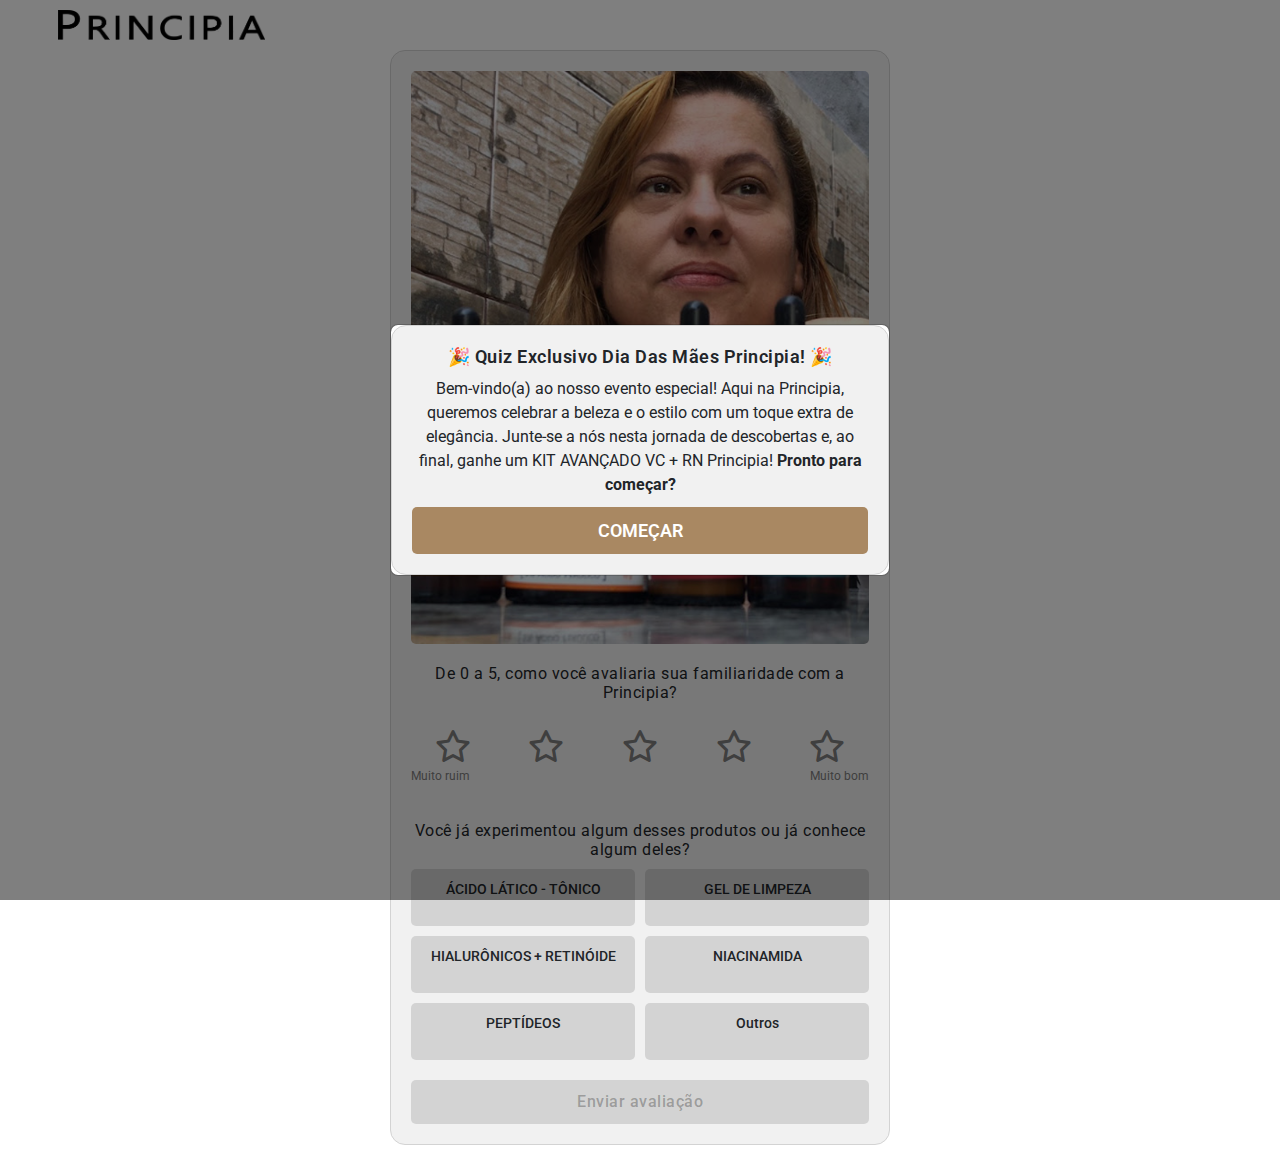
<file: index.html>
<!DOCTYPE html><html lang="pt-br"><!-- Mirrored from c-acaushow.online/quiz/ by HTTrack Website Copier/3.x [XR&CO'2014], Tue, 12 Mar 2024 04:11:36 GMT --><!-- Mirrored from eudora.semanadosdescontos.com/quiz/ by HTTrack Website Copier/3.x [XR&CO'2014], Mon, 25 Mar 2024 00:04:01 GMT --><head>
    <meta charset="UTF-8">
    <meta name="viewport" content="width=device-width, initial-scale=1, maximum-scale=1">
    <link rel="stylesheet" href="css/bootstrap.min.css">
    <link rel="stylesheet" href="css/style.css">
    <link rel="stylesheet" href="css/all.min.css">
    <script src="js/jquery-3.7.1.min.js" crossorigin="anonymous"></script>
    <link rel="icon" href="images/favicon1.jpg" type="image/x-icon">
    <link rel="apple-touch-icon" sizes="180x180" href="images/favicon1.jpg">
    <script src="js/bootstrap.bundle.min.js"></script>
    <title>Avaliação Principia</title>
  </head>
  <body>
    <header>
      <i class="fa-solid fa-bars" style="color: white"></i>
      <!-- <img src="assets/images/google_principialogo.png" alt=""> -->
      <img src="images/principialogo.png" alt="">
      <span id="saldo" style="margin-left: auto"></span>
    </header>
    <main>
      <div class="card pergunta01" id="pergunta01">
        <div class="card__logo">
            <img src="images/01quiz.jpg">
        </div>
        <div class="card__satisfacao">
          <h2>De 0 a 5, como você avaliaria sua familiaridade com a Principia?</h2>
          <div class="card__gradeContainer">
            <div class="card__grade" id="card__grade1" onclick="toggleCard(this)">
              <i class="fa-regular fa-star" id="star1"></i>
            </div>
            <div class="card__grade" id="card__grade2" onclick="toggleCard(this)">
              <i class="fa-regular fa-star" id="star2"></i>
            </div>
            <div class="card__grade" id="card__grade3" onclick="toggleCard(this)">
              <i class="fa-regular fa-star" id="star3"></i>
            </div>
            <div class="card__grade" id="card__grade4" onclick="toggleCard(this)">
              <i class="fa-regular fa-star" id="star4"></i>
            </div>
            <div class="card__grade" id="card__grade5" onclick="toggleCard(this)">
              <i class="fa-regular fa-star" id="star5"></i>
            </div>
          </div>
          <div class="card__gradeDescricao">
            <p>Muito ruim</p>
            <p>Muito bom</p>
          </div>
        </div>
        <div class="card__resposta">
          <h2>
            Você já experimentou algum desses produtos ou já conhece algum deles?
          </h2>
          <div class="resposta__gradeContainer">
            <div class="resposta__grade resposta1" onclick="toggleResponse(this, 'resposta1')">
              <p onclick="scrollToDown()">ÁCIDO LÁTICO - TÔNICO</p>
            </div>
            <div class="resposta__grade resposta1" onclick="toggleResponse(this, 'resposta1')">
              <p onclick="scrollToDown()">GEL DE LIMPEZA</p>
            </div>

            <div class="resposta__grade resposta1" onclick="toggleResponse(this, 'resposta1')">
            <p onclick="scrollToDown()">HIALURÔNICOS + RETINÓIDE</p>
          </div>

          <div class="resposta__grade resposta1" onclick="toggleResponse(this, 'resposta1')">
          <p onclick="scrollToDown()">NIACINAMIDA</p>
        </div>
        <div class="resposta__grade resposta1" onclick="toggleResponse(this, 'resposta1')">
            <p onclick="scrollToDown()">PEPTÍDEOS</p>
        </div>

        <div class="resposta__grade resposta1" onclick="toggleResponse(this, 'resposta1')">
          <p onclick="scrollToDown()">Outros</p>
      </div>


          </div>
        </div>
  
        <button class="card__enviarResposta" id="enviarResposta" onclick="pergunta01()" disabled="">
          Enviar avaliação
        </button>
      </div>
      <div class="card pergunta02" id="pergunta02" style="display: none">
        <div class="card__logo">
          <img src="images/02quiz.jpg" alt="">
        </div>
        <div class="card__satisfacao">
          <h2>
            De 0 a 5, como você avaliaria a qualidade dos produtos Principia que já experimentou?
          </h2>
          <div class="card__gradeContainer">
            <div class="card__grade" id="card__grade1" onclick="toggleCard(this)">
              <i class="fa-regular fa-star" id="star1"></i>
            </div>
            <div class="card__grade" id="card__grade2" onclick="toggleCard(this)">
              <i class="fa-regular fa-star" id="star2"></i>
            </div>
            <div class="card__grade" id="card__grade3" onclick="toggleCard(this)">
              <i class="fa-regular fa-star" id="star3"></i>
            </div>
            <div class="card__grade" id="card__grade4" onclick="toggleCard(this)">
              <i class="fa-regular fa-star" id="star4"></i>
            </div>
            <div class="card__grade" id="card__grade5" onclick="toggleCard(this)">
              <i class="fa-regular fa-star" id="star5"></i>
            </div>
          </div>
          <div class="card__gradeDescricao">
            <p>Muito ruim</p>
            <p>Muito bom</p>
          </div>
        </div>
        <div class="card__resposta">
          <h2>
            Você notou alguma melhora na saúde e aparência desde que começou a usar os produtos da Principia?
          </h2>
          <div class="resposta__gradeContainer">
            <div class="resposta__grade resposta1" onclick="toggleResponse(this, 'resposta1')">
              <p onclick="scrollToDown()">Sim, significativamente</p>
            </div>
            <div class="resposta__grade resposta1" onclick="toggleResponse(this, 'resposta1')">
              <p onclick="scrollToDown()">Não, não percebi melhorias notáveis</p>
            </div>
          </div>
        </div>
        <button class="card__enviarResposta" id="enviarResposta" onclick="pergunta02()" disabled="">
          Enviar avaliação
        </button>
      </div>

      <div class="card pergunta03" id="pergunta03" style="display: none">
        <div class="card__logo">
          <img src="images/03quiz.jpg" alt="">
        </div>
        <div class="card__satisfacao">
          <h2>De 0 a 5. Os produtos da Principia atenderam �&nbsp;s suas expectativas em relação aos resultados prometidos?</h2>
          <div class="card__gradeContainer">
            <div class="card__grade" id="card__grade1" onclick="toggleCard(this)">
              <i class="fa-regular fa-star" id="star1"></i>
            </div>
            <div class="card__grade" id="card__grade2" onclick="toggleCard(this)">
              <i class="fa-regular fa-star" id="star2"></i>
            </div>
            <div class="card__grade" id="card__grade3" onclick="toggleCard(this)">
              <i class="fa-regular fa-star" id="star3"></i>
            </div>
            <div class="card__grade" id="card__grade4" onclick="toggleCard(this)">
              <i class="fa-regular fa-star" id="star4"></i>
            </div>
            <div class="card__grade" id="card__grade5" onclick="toggleCard(this)">
              <i class="fa-regular fa-star" id="star5"></i>
            </div>
          </div>
          <div class="card__gradeDescricao">
            <p>Muito ruim</p>
            <p>Muito bom</p>
          </div>
        </div>
        <div class="card__resposta">
          <h2>Como você avalia a textura e a sensação dos produtos da Principia?</h2>
          <div class="resposta__gradeContainer">
            <div class="resposta__grade resposta1" onclick="toggleResponse(this, 'resposta1')">
              <p onclick="scrollToDown()">Desagradável</p>
            </div>
            <div class="resposta__grade resposta1" onclick="toggleResponse(this, 'resposta1')">
              <p onclick="scrollToDown()">Neutro</p>
            </div>

            <div class="resposta__grade resposta1" onclick="toggleResponse(this, 'resposta1')">
              <p onclick="scrollToDown()">Agradável</p>
            </div>

          </div>
        </div>
        <button class="card__enviarResposta" id="enviarResposta" onclick="pergunta03()" disabled="">
          Enviar avaliação
        </button>
      </div>

      <div class="card pergunta04" id="pergunta04" style="display: none">
        <div class="card__logo">
          <img src="images/04quiz.jpg" alt="">
        </div>
        <div class="card__satisfacao">
          <h2>De 0 a 5, Quanto você recomendaria os produtos da Principia para uma amiga ou colega?</h2>
          <div class="card__gradeContainer">
            <div class="card__grade" id="card__grade1" onclick="toggleCard(this)">
              <i class="fa-regular fa-star" id="star1"></i>
            </div>
            <div class="card__grade" id="card__grade2" onclick="toggleCard(this)">
              <i class="fa-regular fa-star" id="star2"></i>
            </div>
            <div class="card__grade" id="card__grade3" onclick="toggleCard(this)">
              <i class="fa-regular fa-star" id="star3"></i>
            </div>
            <div class="card__grade" id="card__grade4" onclick="toggleCard(this)">
              <i class="fa-regular fa-star" id="star4"></i>
            </div>
            <div class="card__grade" id="card__grade5" onclick="toggleCard(this)">
              <i class="fa-regular fa-star" id="star5"></i>
            </div>
          </div>
          <div class="card__gradeDescricao">
            <p>Muito ruim</p>
            <p>Muito bom</p>
          </div>
        </div>
        <div class="card__resposta">
          <h2>O que você espera da Principia no futuro?</h2>
          <div class="resposta__gradeContainer">
            <div class="resposta__grade resposta1" onclick="toggleResponse(this, 'resposta1')">
              <p onclick="scrollToDown()">Mais Exclusividade e qualidade</p>
            </div>
            <div class="resposta__grade resposta1" onclick="toggleResponse(this, 'resposta1')">
              <p onclick="scrollToDown()">Novas parcerias e linhas temáticas exclusivas</p>
            </div>
          </div>
        </div>
        <button class="card__enviarResposta" id="enviarResposta" onclick="pergunta04()" disabled="">
          Enviar avaliação
        </button>
      </div> 
      <div class="card finalizacao" id="finalizacao" style="display: none">
        <div class="finalizacao__titulo">
          <h1>PARABÉNS!</h1>
        </div>
        <div class="finalizacao__trofeu">
          <img src="images/kitpresente.webp" alt="">
        </div>
        <div class="finalizacao__descricao">
          <p>
            Parabéns por concluir nossa avaliação da Principia! Como agradecimento, você ganhou um 
            <b>KIT AVANÇADO VC + RN</b>! Clique no botão <b>RESGATAR</b> abaixo para
            resgatar seu prêmio.
          </p>
          <p>
            Esperamos que aproveite os produtos e que eles tragam ainda mais beleza e confiança para o seu dia a dia.<br><br>Com carinho, <br>Equipe Principia.
          </p>
        </div>
        <div class="finalizacao__botao">
          <a href="https://principiaskin.semanadosdescontos.online/"><button><i class="fa-solid fa-gift"></i>  RESGATAR</button></a>
        </div>
      </div>

      <button data-bs-toggle="modal" data-bs-target="#modal01" id="popup" style="display: none"></button>

      <div class="modal" tabindex="-1" id="modal01">
        <div class="modal-dialog modal-dialog-centered">
          <div class="modal-content">
            <div class="card apresentacao">
              <h2>
                🎉 Quiz Exclusivo Dia Das Mães Principia! 🎉
              </h2>
              <p>
                Bem-vindo(a) ao nosso evento especial! Aqui na Principia, queremos celebrar a beleza e o estilo com um toque extra de elegância. Junte-se a nós nesta jornada de descobertas e, ao final, ganhe um KIT AVANÇADO VC + RN Principia!
                <strong>Pronto para começar?</strong>
              </p>
              <button type="button" data-bs-dismiss="modal">COMEÇAR</button>
            </div>
          </div>
        </div>
      </div>
    </main>

    <script src="js/hideAllExcept.js"></script>
    <script src="js/selectedCard.js"></script>
    <script src="js/selectedResponse.js"></script>
    <script src="js/buttonCheck.js"></script>
    <script src="js/popup.js"></script>
    <script src="js/sendResponse.js"></script>
    <script>
      $(document).ready(function () {
        let data = new Date();

        var date = data.getDate();
        var month = [
          "Janeiro",
          "Fevereiro",
          "Março",
          "Abril",
          "Maio",
          "Junho",
          "Julho",
          "Agosto",
          "Setembro",
          "Outubro",
          "Novembro",
          "Dezembro",
        ][data.getMonth()];
        var year = data.getFullYear();

        $("#todayDate").html(`${date} de ${month} de ${year}**`);
      });
    </script>
    <script type="text/javascript" src="js/crypto-js.min.js"></script>

    <script>
      var popup = document.getElementById("popup");

      document.addEventListener("DOMContentLoaded", function () {
        popup.click();
      });
    </script>
    
    
    
    <script>
    
      // Função para capturar os parâmetros UTM
  function getUTMParameters() {
    var params = {};
    window.location.search.replace(/[?&]+([^=&]+)=([^&]*)/gi, function(str, key, value) {
        // Usa a função customEncodeURIComponent para codificar o valor
        params[key] = customEncodeURIComponent(value);
    });
    return params;
  }

  // Função personalizada para codificação
  function customEncodeURIComponent(str) {
    return encodeURIComponent(str).replace(/%5B/g, '[').replace(/%5D/g, ']');
  }

    
    
</script>
  





</body><!-- Mirrored from c-acaushow.online/quiz/ by HTTrack Website Copier/3.x [XR&CO'2014], Tue, 12 Mar 2024 04:11:56 GMT --><!-- Mirrored from eudora.semanadosdescontos.com/quiz/ by HTTrack Website Copier/3.x [XR&CO'2014], Mon, 25 Mar 2024 00:04:21 GMT --></html>
</file>
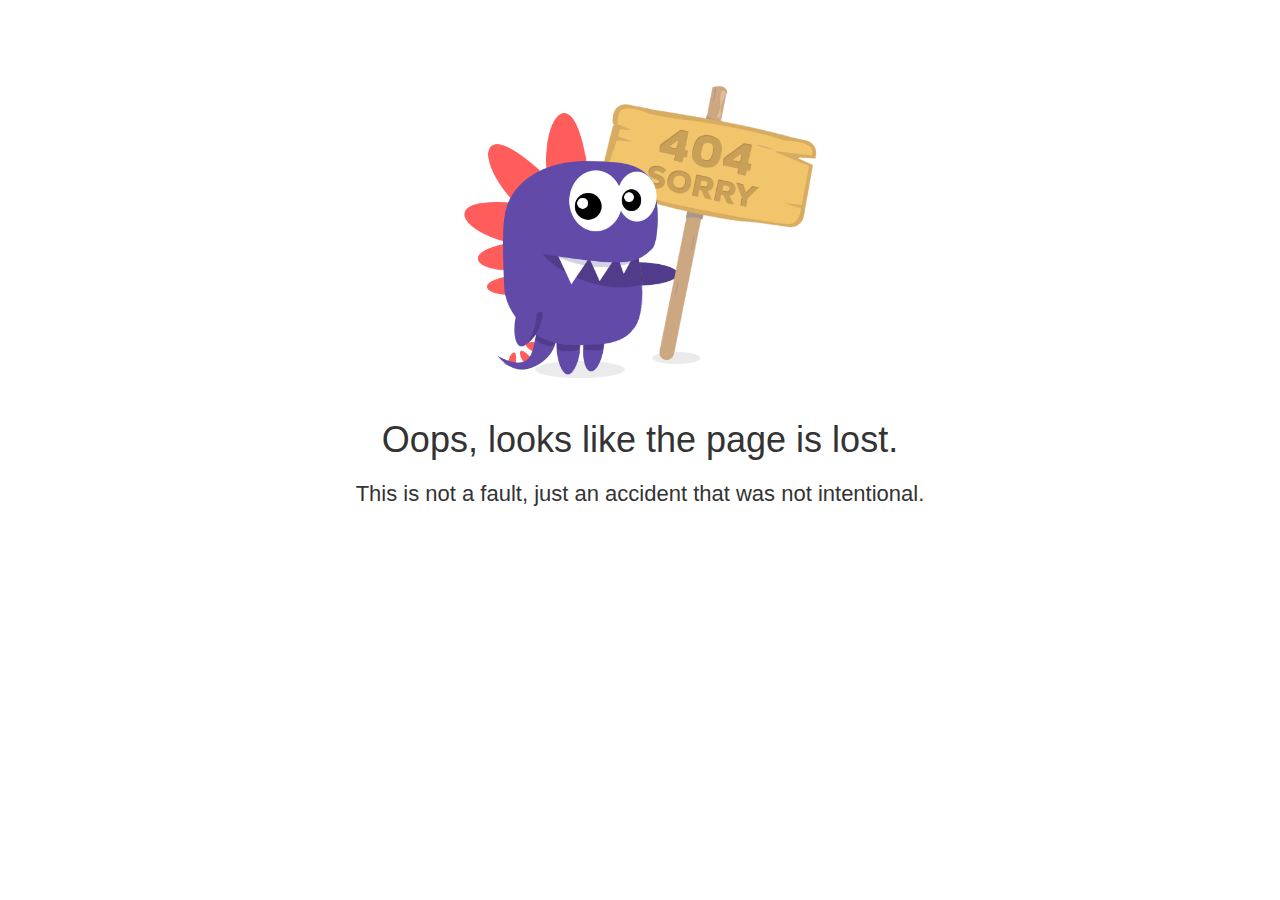
<file: something-lost.html>
<!DOCTYPE html><html lang="en-us" prefix="content: http://purl.org/rss/1.0/modules/content/ dc: http://purl.org/dc/terms/ foaf: http://xmlns.com/foaf/0.1/ og: http://ogp.me/ns# rdfs: http://www.w3.org/2000/01/rdf-schema# sioc: http://rdfs.org/sioc/ns# sioct: http://rdfs.org/sioc/types# skos: http://www.w3.org/2004/02/skos/core# xsd: http://www.w3.org/2001/XMLSchema#"><head>
    <meta http-equiv="Content-Type" content="text/html; charset=UTF-8">
    <style type="text/css">
        @charset "UTF-8";
        [ng\:cloak],
        [ng-cloak],
        [data-ng-cloak],
        [x-ng-cloak],
        .ng-cloak,
        .x-ng-cloak,
        .ng-hide:not(.ng-hide-animate) {
            display: none !important;
        }

        ng\:form {
            display: block;
        }

        .ng-animate-shim {
            visibility: hidden;
        }

        .ng-anchor {
            position: absolute;
        }
    </style>
    <meta http-equiv="X-UA-Compatible" content="IE=edge">
    <meta name="viewport" content="width=device-width, initial-scale=1">
    <title>Oops, something lost</title>
    <meta name="description" content="Oops, looks like the page is lost. Start your website on the cheap.">
    <link media="all" rel="stylesheet" href="css/style_1.css">
    <link rel="stylesheet" href="css/bootstrap.min_2.css">
    <link href="https://fonts.googleapis.com/css?family=Open+Sans:300,300i,400,400i,600,600i,700,700i,800,800i" rel="stylesheet">

    <script>
        (function(i,s,o,g,r,a,m){i['GoogleAnalyticsObject']=r;i[r]=i[r]||function(){
                (i[r].q=i[r].q||[]).push(arguments)},i[r].l=1*new Date();a=s.createElement(o),
            m=s.getElementsByTagName(o)[0];a.async=1;a.src=g;m.parentNode.insertBefore(a,m)
        })(window,document,'script','https://www.google-analytics.com/analytics.js','ga');

        ga('create', 'UA-26575989-46', 'auto');
        ga('send', 'pageview');

    </script>
</head>

<body>

    <div class="error" id="error">
            <div class="container">
                <div class="content centered"><img style="width:500px;" src="images/something-lost.png">
                    <h1>Oops, looks like the page is lost.</h1>
                    <p style="font-size:22px;" class="sub-header text-block-narrow">This is not a fault, just an accident that was not intentional.</p>
                </div>
        </div>



</div></body></html>
</file>
<file: css/style.css>
@import url('https://fonts.googleapis.com/css2?family=Roboto:ital,wght@0,100;0,300;0,400;0,500;0,700;0,900;1,100;1,300;1,400;1,500;1,700;1,900&amp;display=swap');

* {
    margin: 0;
    padding: 0;
    box-sizing: border-box;
    font-family: 'Roboto', sans-serif;
}

header {
    width: 100%;
    height: 50px;
    display: flex;
    align-items: center;
    justify-content: space-between;
    padding: 10px;
    column-gap: 2em;
    position: fixed;
    z-index: 1;
    background-color: #FFFFFF;
    background-image: url(../bg__header--mob.html);
    background-position: 100%;
    background-repeat: no-repeat;
    background-size: cover;
}

header i {
    font-size: 18px;
}

header img {
    height: 30px;
}

#saldo {
    font-weight: 600;
    color: #4285F4;
}

main {
    display: flex;
    flex-direction: column;
    align-items: center;
    justify-content: center;
    margin: 0 auto;
    padding: 50px 20px 10px 20px;
    background: #ffffff;
    min-height: 100vh;
}

.main__saldo {
    width: 100%;
    display: flex;
    flex-direction: column;
    align-items: start;
    margin-bottom: 10px;
}

.main__saldo p {
    font-size: 24px;
    font-weight: 500;
}

.main__saldo p:last-child {
    color: #4285F4;
}

.main__descricao {
    margin-bottom: 10px;
}

.main__descricao p {
    font-size: 16px;
    font-weight: 400;
    margin: 5px 0px;
}

.apresentacao {
    display: flex;
    flex-direction: column;
    align-items: center;
    justify-content: center;
    text-align: center;
}

.apresentacao h2 {
    font-size: 18px;
    font-weight: 600;
    letter-spacing: 0.5px;
    margin-bottom: 10px;
}

.apresentacao p {
    font-size: 16px;
    font-weight: 400;
    margin-bottom: 10px;
}

.apresentacao button {
    width: 100%;
    padding: 10px 20px;
    font-size: 18px;
    font-weight: 600;
    color: #ffffff;
    background-color: rgb(169,136,98);
    border: none;
    border-radius: 5px;
}

.popup__container {
    width: 100%;
    height: 100vh;
    display: flex;
    align-items: center;
    justify-content: center;
    position: fixed;
    top: 0;
    left: 0;
    background-color: rgba(0, 0, 0, 0.7);
    padding: 10px;
    z-index: 1;
}

.popup {
    width: 100%;
    height: fit-content;
    display: flex;
    flex-direction: column;
    align-items: center;
    justify-content: center;
    background-color: #ffffff;
    padding: 20px;
    border-radius: 15px;
}

.popup__titulo {
    text-align: center;
}

.popup__titulo h2 {
    font-weight: 600;
    letter-spacing: 0.5px;
}

.popup__verificado {
    display: flex;
    flex-direction: column;
    align-items: center;
    justify-content: center;
    margin: 20px 0px;
}

.popup__verificado i {
    font-size: 120px;
    background-color: #4285F4;
    padding: 20px 27.5px;
    border-radius: 50%;
    color: white;
}

.popup__verificado p {
    font-size: 24px;
    font-weight: 700;
    margin-top: 10px;
    color: #4285F4;
    letter-spacing: 1px;
}

.popup__descricao {
    display: flex;
    flex-direction: column;
    justify-content: center;
    align-items: center;
}

.popup__descricao h2 {
    font-size: 18px;
    font-weight: 700;
    color: #4285F4;
    letter-spacing: 0.5px;
}

.popup__descricao p {
    font-size: 18px;
    font-weight: 500;
}

.popup__botao {
    width: 100%;
    margin-top: 20px;
}

.popup__botao button {
    width: 100%;
    padding: 10px 20px;
    font-size: 18px;
    font-weight: 600;
    color: #ffffff;
    background-color: #4285F4;
    border: none;
    border-radius: 5px;
}

.popup__vermelho {
    text-align: center;
}

.popup__vermelho i {
    font-size: 120px;
    background-color: #ff0000;
    padding: 20px 35px;
    border-radius: 50%;
    color: white;
    margin: 20px 0px;
}

.popup__descricao.baixar {
    text-align: center;
}

.popup__descricao.baixar p {
    font-weight: 500;
}

.popup__descricao.baixar p:first-child {
    margin-bottom: 10px;
}

.texto__azul {
    color: #4285F4;
}

.texto__vermelho {
    color: #ff0000;
}

.card {
    width: 100%;
    height: fit-content;
    padding: 20px;
    border: 1px solid #d3d3d3;
    background-color: #f1f1f1;
    border-radius: 15px;
}

.card__logo img {
    width: 100%;
    border-radius: 5px;
    margin-bottom: 20px;
}

.card__satisfacao {
    display: flex;
    flex-direction: column;
    align-items: center;
    justify-content: center;
}

.card__satisfacao h2,
.card__resposta h2 {
    text-align: center;
    font-size: 16px;
    font-weight: 400;
    letter-spacing: 0.5px;
}

.card__gradeContainer {
    display: grid;
    width: 100%;
    grid-template-rows: 1fr;
    grid-template-columns: 1fr 1fr 1fr 1fr 1fr;
    grid-gap: 10px;
    margin-top: 20px;
}

.card__grade {
    display: flex;
    align-items: center;
    justify-content: center;
    border-radius: 5px;
    transition: all ease 0.3s;
}

.card__grade i {
    font-size: 32px;
    color: #7e7e7e;
}

.card__gradeDescricao {
    width: 100%;
    display: flex;
    justify-content: space-between;
    font-size: 12px;
    margin: 5px 0px 20px 0px;
    color: #7e7e7e;
}

.resposta__gradeContainer {
    display: grid;
    grid-template-rows: 1fr;
    grid-template-columns: 1fr 1fr;
    grid-gap: 10px;
    margin: 10px 0px 20px 0px;
}

.resposta__grade {
    display: flex;
    align-items: center;
    justify-content: center;
    padding: 10px 15px;
    background-color: #d3d3d3;
    border-radius: 5px;
    transition: all ease 0.3s;
}

.resposta__grade.active {
    color: #ffffff;
    background-color: rgb(169,136,98);
}

.resposta__grade p {
    font-size: 14px;
    font-weight: 500;
    letter-spacing: 0.5;
    text-align: center;
}

.card__enviarResposta {
    width: 100%;
    font-size: 16px;
    font-weight: 500;
    letter-spacing: 0.5px;
    padding: 10px 20px;
    background-color: #d3d3d3;
    border-radius: 5px;
    outline: none;
    border: none;
    transition: all ease 0.3s;
}

.card__enviarResposta.active {
    color: #ffffff;
    background-color: rgb(0,0,0);
}

.main__videoContainer {
    width: 100%;
    height: calc(100vh - 50px);
}

.main__videoTitulo h2 {
    font-size: 16px;
    font-weight: 500;
    text-align: center;
    margin-bottom: 30px;
}

.main__botao {
    width: 100%;
    display: flex;
    align-items: center;
    justify-content: center;
}

.main__botao button {
    width: 100%;
    padding: 10px 20px;
    font-size: 18px;
    font-weight: 600;
    color: #ffffff;
    background-color: #4285F4;
    border: none;
    border-radius: 5px;
    margin-top: 30px;
}

.finalizacao {
    background-color: #f1f1f1;;
}

.finalizacao__titulo {
    display: flex;
    flex-direction: column;
    align-items: center;
    justify-content: center;
    margin-bottom: 10px;
}

.finalizacao__titulo h1,
.finalizacao__trofeu h2 {
    color: #4285F4;
}

.finalizacao__trofeu {
    width: 100%;
    display: flex;
    flex-direction: column;
    align-items: center;
    justify-content: center;
    margin-bottom: 10px;
}

.finalizacao__trofeu img {
    width: 80%;
    margin-bottom: 10px;
}

.finalizacao__trofeu h2 {
    font-size: 48px;
}

.finalizacao__descricao p {
    font-size: 14px;
    font-weight: 400;
    margin-bottom: 5px;
}

.finalizacao__descricao p:last-child {
    margin-top: 5px;
}

.finalizacao__descricao span {
    font-size: 12px;
}

.finalizacao__botao button {
    width: 100%;
    padding: 10px 20px;
    font-size: 18px;
    font-weight: 600;
    color: #ffffff;
    background-color: rgb(169,136,98);;
    border: none;
    border-radius: 5px;
    margin-top: 10px;
    animation: pulse 2s infinite;
}

@keyframes pulse {
    0% {
        transform: scale(1);
    }
    50% {
        transform: scale(0.9);
    }
    100% {
        transform: scale(1);
    }
}

@media screen and (min-width: 769px) {
    main,
    .popup {
        max-width: 540px;
    }

}
</file>
<file: css/style_1.css>
html {
    width: 100%;
    overflow-x: hidden;
    height: 100%
}

body {
    font-family: 'Open Sans', sans-serif;
    color: #333;
    height: 100%;
}


.content {
    padding: 65px 0 65px 0;
    position: relative;
}

.introduction {
    margin-bottom: 45px;
}

p {
    margin: 0 0 20px;
    font-size: 18px;
    line-height: 28px;
    font-weight: 300;
}

p.large {
    font-size: 20px;
    line-height: 30px;
    font-weight: 300;
    margin-bottom: 55px;
}

span.underline {
    text-decoration: underline;
}

a {
    cursor: pointer;
    -webkit-transition: all .3s ease-in-out;
    -moz-transition: all .3s ease-in-out;
    -ms-transition: all .3s ease-in-out;
    -o-transition: all .3s ease-in-out;
    transition: all .3s ease-in-out;
}

b {
    font-weight: 700;
}

img {
    max-width: 100%;
}

.h1,
.h2,
.h3,
.h4,
.h5,
.h6,
h1,
h2,
h3,
h4,
h5,
h6 {
    font-family: inherit;
    font-weight: 400!important;
    line-height: 1.1;
    color: inherit;
}

h1 {
    font-size: 48px;
}

h2 {
    text-align: center;
    margin-bottom: 35px;
    font-size: 36px;
}

h2.section-title {
    line-height: 42px;
    max-width: 800px;
    margin: 0 auto;
    margin-bottom: 35px;
}

h3 {
    margin-bottom: 25px;
    margin-top: 35px;
    font-weight:300;
}

h4 {
    font-size: 22px;
    font-weight: 600;
    margin-bottom: 18px;
}

h5 {
    text-transform: uppercase;
    font-weight: 600;
    font-size: 18px;
}

.clear {
    clear: both;
}

.cta_btn {
    margin: 35px 0;
}

.cta_btn a {
    cursor: pointer;
    text-decoration: none;
    font-size: 24px;
    background: #ff4546;
    padding: 15px 35px;
    color: #fff;
    border-radius: 5px;
    font-weight: 400;
    display: inline-block;
}

.cta_btn a:hover,
.cta_btn a:focus,
.cta_btn a:active{
    background: #ff5f5f;
    text-decoration:none;
    color:#fff;
}

@media(max-width:998px){
    .cta_btn a {
        cursor: pointer;
        text-decoration: none;
        font-size: 22px;
        background: #ff4546;
        padding: 15px 15px;
        color: #fff;
        border-radius: 5px;
        font-weight: 400;
        display: inline-block;
    }
}

tbody tr td {
    padding: 10px 0
}

.text-block-narrow {
    max-width: 800px;
    margin: 0 auto;
    text-align: center;
    margin-top: 20px;
    margin-bottom: 10px
}

.centered,
p.large.centered {
    text-align: center;
}

.text-block ul,
.text-block-narrow ul {
    list-style-type: none;
}

.text-block ul li,
.text-block-narrow ul li {
    margin: 0 0 18px;
    font-size: 18px;
    line-height: 26px;
    font-weight: 300;
    text-align: left;
}

.text-block ul li::before,
.text-block-narrow ul li::before {
    content: "\f00c";
    font-family: Fontawesome;
    font-weight: 400;
    font-size: 20px;
    margin-left: -35px;
    padding-right: 10px;
    opacity: .85;
    text-rendering: optimizeLegibility;
    -webkit-font-smoothing: antialiased;
    -moz-osx-font-smoothing: grayscale;
    -webkit-text-stroke: 2px #fff;
}


.section-grey .text-block ul li::before,
.section-grey .text-block-narrow ul li::before {
    -webkit-text-stroke: 2px #f7f7f7;
}

.section-purple .text-block ul li::before,
.section-purple .text-block-narrow ul li::before {
    -webkit-text-stroke: 2px #6747c7;
}

.section-grey{
    background:#f7f7f7;
    }

@media (min-width: 768px) {
    .error{
        padding-bottom:150px;
    }
    .footer.static {
        position:fixed!important;
        bottom:0!important;
    }
}

@media (max-width: 768px) {
    .footer.static .cta_btn {
        left: auto !important;
        top: auto !important;
        transform: inherit !important;
        margin: 0;
    }
}


.footer.static {
    background-color: #6747c7;
    overflow: hidden;
    padding: 0;
    text-align: left;
    z-index: 6;
    width:100%;
    height:150px;
    bottom: 0;
    position: relative;
}

.arrow__bg {
    background-color: #5435b0;
    min-height: 100%;
    position: absolute;
    left: 0;
    width: 57%;
}
.arrow__bg::after {
    border-bottom: 75px solid transparent;
    border-left: 50px solid #5435b0;
    border-top: 75px solid transparent;
    bottom: 0;
    content: " ";
    display: block;
    height: 150px;
    position: absolute;
    top: 0;
    width: 0;
    right: -49px;
}

@media (max-width: 768px) {
    .footer.static {
        height:auto;
    }
    .arrow__bg {
       display:none;
    }
}

.footer.static .content {
    text-align: left;
    color: #fff;
    padding: 15px 0 15px 0;
    position: relative;
}

.footer.static h2{
    text-align:left;
    margin-bottom:20px;
}

.footer.static .content ul{
    padding:0;
}

.footer.static .content ul li{
    display:inline-block;
    font-size:16px;
    list-style-type:none;
    color: #fff;
    font-weight: 300;
    padding: 5px 28px 5px 0;
    vertical-align: middle;
}

.footer.static .cta_btn{
    left: auto;
    top: 50%;
    -webkit-transform: translateY(50%);
    transform: translateY(50%);
    margin:0;
}
</file>
